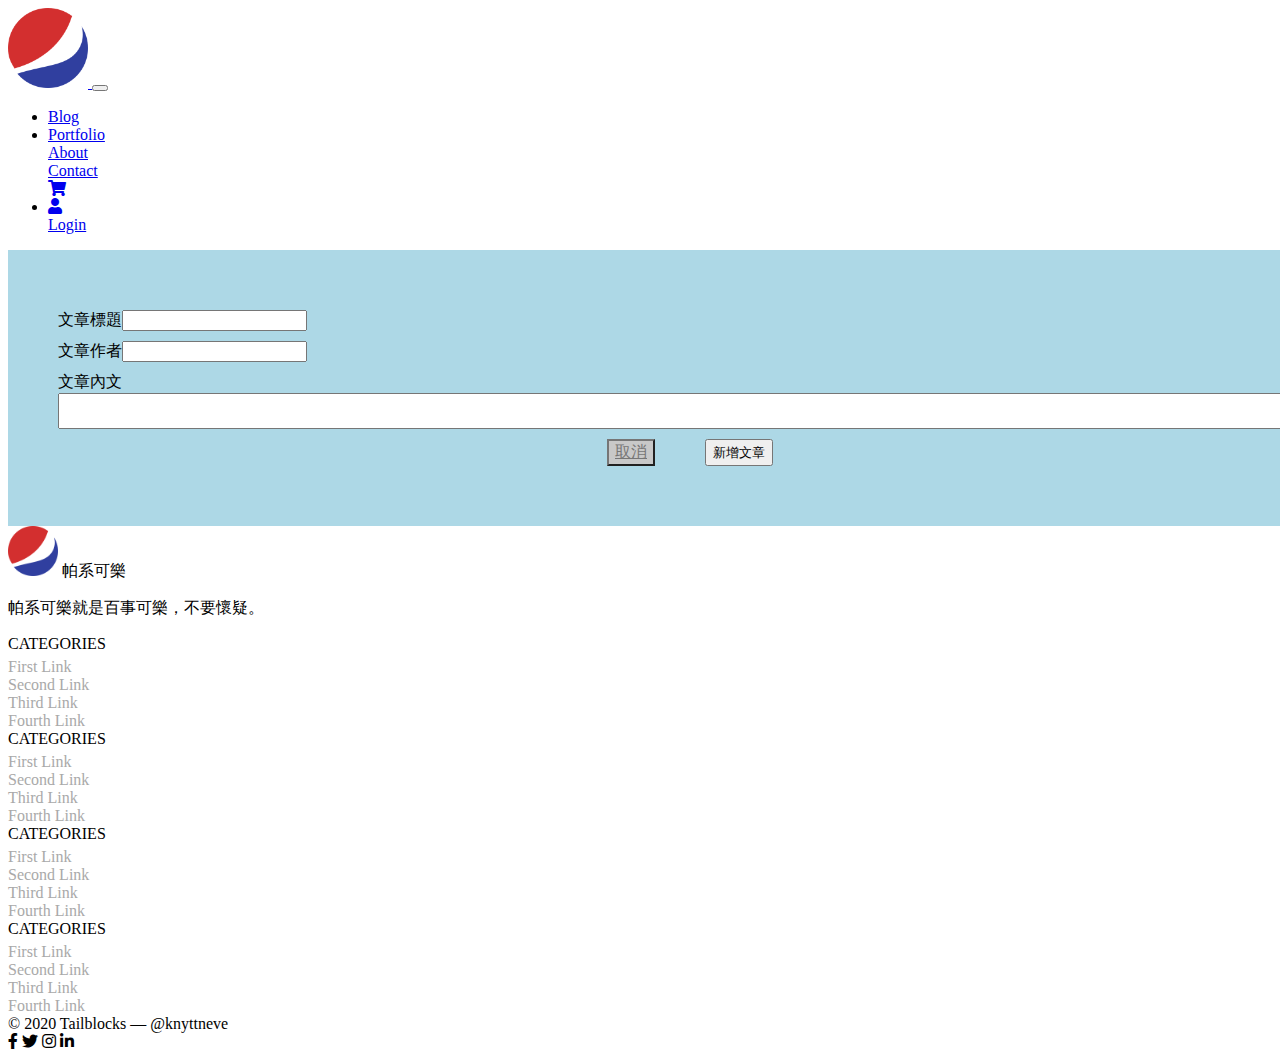
<file: blog create.html>
<!DOCTYPE html>
<html lang="en">

<head>
	<meta charset="UTF-8">
	<meta http-equiv="X-UA-Compatible" content="IE=edge">
	<meta name="viewport" content="width=device-width, initial-scale=1.0">
	<title>Document</title>
	<!-- bootstrap Core CSS CDN -->
	<link rel="stylesheet" href="https://cdn.jsdelivr.net/npm/bootstrap@4.6.1/dist/css/bootstrap.min.css"
		integrity="sha384-zCbKRCUGaJDkqS1kPbPd7TveP5iyJE0EjAuZQTgFLD2ylzuqKfdKlfG/eSrtxUkn" crossorigin="anonymous">
	<!-- fontawesome Core CSS CDN -->
	<link rel="stylesheet" href="https://cdnjs.cloudflare.com/ajax/libs/font-awesome/5.15.4/css/all.min.css"
		integrity="sha512-1ycn6IcaQQ40/MKBW2W4Rhis/DbILU74C1vSrLJxCq57o941Ym01SwNsOMqvEBFlcgUa6xLiPY/NS5R+E6ztJQ=="
		crossorigin="anonymous" referrerpolicy="no-referrer" />

	<!-- 自己寫的css記得放在引入的CDN下面，layout要有獨立的css-->
	<link rel="stylesheet" href="./css/layout.css">
	<link rel="stylesheet" href="./css/blog-create.css">
</head>

<body>
	<nav class="navbar navbar-expand-lg navbar-light bg-light">
		<div class="container">
			<a class="navbar-brand" href="./index.html">
				<img src="./img/pepsi.png" width="80" height="80"
					alt="">
			</a>
			<button class="navbar-toggler" type="button" data-toggle="collapse" data-target="#navbarSupportedContent"
				aria-controls="navbarSupportedContent" aria-expanded="false" aria-label="Toggle navigation">
				<span class="navbar-toggler-icon"></span>
			</button>

			<div class="collapse navbar-collapse" id="navbarSupportedContent">
				<ul class="navbar-nav ml-auto">
					<li class="nav-item">
						<a class="nav-link" href="#">Blog</a>
					</li>
					<li class="nav-item">
						<a class="nav-link" href="#">Portfolio</a>
					</li>
					<div class="nav-item">
						<a class="nav-link" href="#">About</a>
					</div>
					<div class="nav-item">
						<a class="nav-link" href="#">Contact</a>
					</div>
					<div class="nav-item">
						<a class="nav-link" href="./checkout01.html">
                            <!-- FontAwesome放在a中 -->
							<i class="fas fa-shopping-cart"></i>
						</a>
					</div>
					<li class="nav-item dropdown">
						<a class="nav-link dropdown-toggle" href="#" id="navbarDropdown" role="button"
							data-toggle="dropdown" aria-expanded="false">
                            <!-- FontAwesome放在a中 -->
							<i class="fas fa-user"></i>
						</a>
						<div class="dropdown-menu" aria-labelledby="navbarDropdown">
							<a class="dropdown-item" href="./login.html">Login</a>
						</div>
					</li>
				</ul>
			</div>
		</div>
	</nav>

    <main>
		<div class="container"></div>
		<form action="">
			<div class="row">
				<label for="title">文章標題</label>
				<input type="text" id="title" name="title">
			</div>
			<div class="row">
				<label for="author">文章作者</label>
				<input type="text" id="author" name="author">
			</div>
			<div class="row custom">
				<label for="content">文章內文</label>
				<textarea name="content" id="content"></textarea>
			</div>
			<div class="row btn">
				<a href="./blog.html">取消</a>
				<button type="submit">新增文章</button>
			</div>

		</form>
    </main>

    <footer>
        <div class="py-5">
            <div class="container">
                <div class="row">
                    <!-- 如果欄位不是網格系統中的類型，直接使用col即可，在這個案例中，用5個col -->
                    <div class="col-12 col-lg-4">
						<div class="footer-brand mb-2">
							<img class="mr-2" src="./img/pepsi.png" width="50px" alt="">
							<span class="brand-name h4 mt-4">帕系可樂</span>
						</div>
						<p class="footer-intro ml-1">帕系可樂就是百事可樂，不要懷疑。</p>
                    </div>
                    <div class="col-6 col-lg">
                        <ul class="foot-menu text-center">
                            <li class="foot-menu-item">CATEGORIES</li>
                            <li class="foot-menu-item">First Link</li>
                            <li class="foot-menu-item">Second Link</li>
                            <li class="foot-menu-item">Third Link</li>
                            <li class="foot-menu-item">Fourth Link</li>
                        </ul>
                    </div>
                    <div class="col-6 col-lg">
                        <ul class="foot-menu text-center">
                            <li class="foot-menu-item">CATEGORIES</li>
                            <li class="foot-menu-item">First Link</li>
                            <li class="foot-menu-item">Second Link</li>
                            <li class="foot-menu-item">Third Link</li>
                            <li class="foot-menu-item">Fourth Link</li>
                        </ul>
                    </div>
                    <div class="col-6 col-lg">
                        <ul class="foot-menu text-center">
                            <li class="foot-menu-item">CATEGORIES</li>
                            <li class="foot-menu-item">First Link</li>
                            <li class="foot-menu-item">Second Link</li>
                            <li class="foot-menu-item">Third Link</li>
                            <li class="foot-menu-item">Fourth Link</li>
                        </ul>
                    </div>
                    <div class="col-6 col-lg">
                        <ul class="foot-menu text-center">
                            <li class="foot-menu-item">CATEGORIES</li>
                            <li class="foot-menu-item">First Link</li>
                            <li class="foot-menu-item">Second Link</li>
                            <li class="foot-menu-item">Third Link</li>
                            <li class="foot-menu-item">Fourth Link</li>
                        </ul>
                    </div>
                </div>
            </div>
        </div>
        <div class="bg-light py-1 pt-3 pb-3">
            <div class="container  d-flex justify-content-between">
                <div class="copyright">
                    © 2020 Tailblocks — @knyttneve
                </div>
                <div class="community">
                    <i class="fab fa-facebook-f"></i>
					<i class="fab fa-twitter"></i>
					<i class="fab fa-instagram"></i>
					<i class="fab fa-linkedin-in"></i>
                </div>
            </div>
        </div>
    </footer>

	<!-- jquery Core JS CDN -->
	<script src="https://cdn.jsdelivr.net/npm/jquery@3.5.1/dist/jquery.slim.min.js"
		integrity="sha384-DfXdz2htPH0lsSSs5nCTpuj/zy4C+OGpamoFVy38MVBnE+IbbVYUew+OrCXaRkfj"
		crossorigin="anonymous"></script>
	<!-- popper Core JS CDN -->
	<script src="https://cdn.jsdelivr.net/npm/popper.js@1.16.1/dist/umd/popper.min.js"
		integrity="sha384-9/reFTGAW83EW2RDu2S0VKaIzap3H66lZH81PoYlFhbGU+6BZp6G7niu735Sk7lN"
		crossorigin="anonymous"></script>
	<!-- bootstrap Core JS CDN -->
	<script src="https://cdn.jsdelivr.net/npm/bootstrap@4.6.1/dist/js/bootstrap.min.js"
		integrity="sha384-VHvPCCyXqtD5DqJeNxl2dtTyhF78xXNXdkwX1CZeRusQfRKp+tA7hAShOK/B/fQ2"
		crossorigin="anonymous"></script>
</body>

</html>
</file>
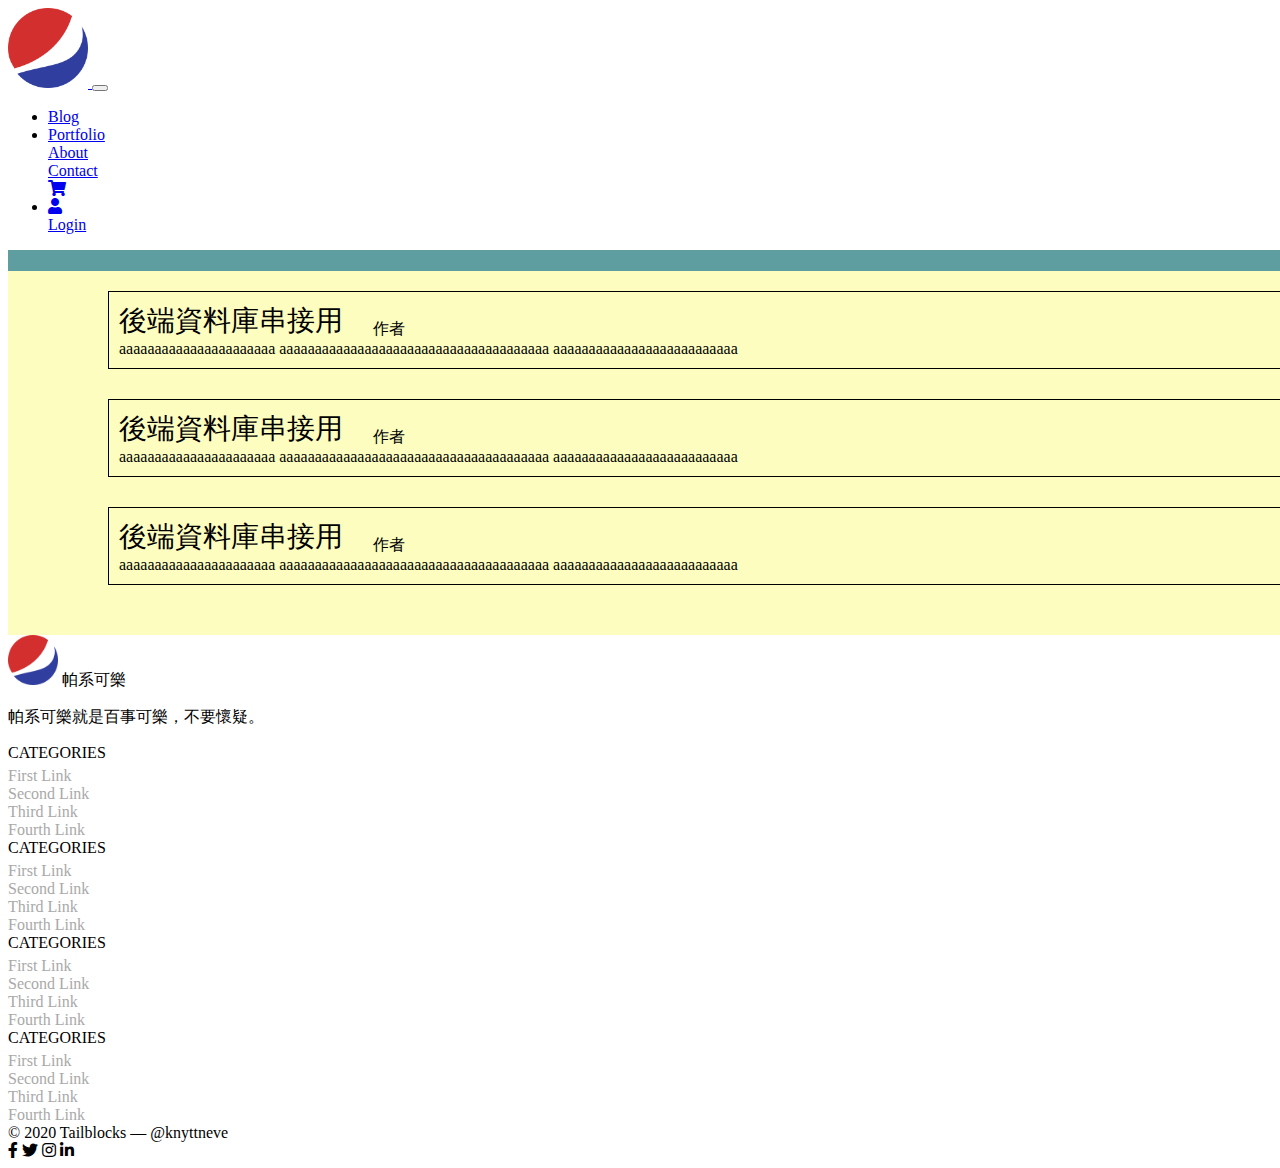
<file: blog.html>
<!DOCTYPE html>
<html lang="en">

<head>
	<meta charset="UTF-8">
	<meta http-equiv="X-UA-Compatible" content="IE=edge">
	<meta name="viewport" content="width=device-width, initial-scale=1.0">
	<title>Document</title>
	<!-- bootstrap Core CSS CDN -->
	<link rel="stylesheet" href="https://cdn.jsdelivr.net/npm/bootstrap@4.6.1/dist/css/bootstrap.min.css"
		integrity="sha384-zCbKRCUGaJDkqS1kPbPd7TveP5iyJE0EjAuZQTgFLD2ylzuqKfdKlfG/eSrtxUkn" crossorigin="anonymous">
	<!-- fontawesome Core CSS CDN -->
	<link rel="stylesheet" href="https://cdnjs.cloudflare.com/ajax/libs/font-awesome/5.15.4/css/all.min.css"
		integrity="sha512-1ycn6IcaQQ40/MKBW2W4Rhis/DbILU74C1vSrLJxCq57o941Ym01SwNsOMqvEBFlcgUa6xLiPY/NS5R+E6ztJQ=="
		crossorigin="anonymous" referrerpolicy="no-referrer" />

	<!-- 自己寫的css記得放在引入的CDN下面，layout要有獨立的css-->
	<link rel="stylesheet" href="./css/layout.css">
	<link rel="stylesheet" href="./css/blog.css">
</head>

<body>
	<nav class="navbar navbar-expand-lg navbar-light bg-light">
		<div class="container">
			<a class="navbar-brand" href="./index.html">
				<img src="./img/pepsi.png" width="80" height="80"
					alt="">
			</a>
			<button class="navbar-toggler" type="button" data-toggle="collapse" data-target="#navbarSupportedContent"
				aria-controls="navbarSupportedContent" aria-expanded="false" aria-label="Toggle navigation">
				<span class="navbar-toggler-icon"></span>
			</button>

			<div class="collapse navbar-collapse" id="navbarSupportedContent">
				<ul class="navbar-nav ml-auto">
					<li class="nav-item">
						<a class="nav-link" href="#">Blog</a>
					</li>
					<li class="nav-item">
						<a class="nav-link" href="#">Portfolio</a>
					</li>
					<div class="nav-item">
						<a class="nav-link" href="#">About</a>
					</div>
					<div class="nav-item">
						<a class="nav-link" href="#">Contact</a>
					</div>
					<div class="nav-item">
						<a class="nav-link" href="./checkout01.html">
                            <!-- FontAwesome放在a中 -->
							<i class="fas fa-shopping-cart"></i>
						</a>
					</div>
					<li class="nav-item dropdown">
						<a class="nav-link dropdown-toggle" href="#" id="navbarDropdown" role="button"
							data-toggle="dropdown" aria-expanded="false">
                            <!-- FontAwesome放在a中 -->
							<i class="fas fa-user"></i>
						</a>
						<div class="dropdown-menu" aria-labelledby="navbarDropdown">
							<a class="dropdown-item" href="./login.html">Login</a>
						</div>
					</li>
				</ul>
			</div>
		</div>
	</nav>

    <main>
        <div class="function-area">
            <a class="create-msg" href="./blog-create.html">新增貼文</a>
        </div>
		<div id="message">
			<div class="message-card">
				<div class="msg-info">
					<div class="title">後端資料庫串接用</div>
					<div class="author">作者</div>
					<div class="post-time">發布時間</div>
				</div>
				<div class="msg-content">aaaaaaaaaaaaaaaaaaaaaa
					aaaaaaaaaaaaaaaaaaaaaaaaaaaaaaaaaaaaaa
					aaaaaaaaaaaaaaaaaaaaaaaaaa
				</div>
			</div>
			<div class="message-card">
				<div class="msg-info">
					<div class="title">後端資料庫串接用</div>
					<div class="author">作者</div>
					<div class="post-time">發布時間</div>
				</div>
				<div class="msg-content">aaaaaaaaaaaaaaaaaaaaaa
					aaaaaaaaaaaaaaaaaaaaaaaaaaaaaaaaaaaaaa
					aaaaaaaaaaaaaaaaaaaaaaaaaa
				</div>
			</div>
			<div class="message-card">
				<div class="msg-info">
					<div class="title">後端資料庫串接用</div>
					<div class="author">作者</div>
					<div class="post-time">發布時間</div>
				</div>
				<div class="msg-content">aaaaaaaaaaaaaaaaaaaaaa
					aaaaaaaaaaaaaaaaaaaaaaaaaaaaaaaaaaaaaa
					aaaaaaaaaaaaaaaaaaaaaaaaaa
				</div>
			</div>
		</div>
    </main>

    <footer>
        <div class="py-5">
            <div class="container">
                <div class="row">
                    <!-- 如果欄位不是網格系統中的類型，直接使用col即可，在這個案例中，用5個col -->
                    <div class="col-12 col-lg-4">
						<div class="footer-brand mb-2">
							<img class="mr-2" src="./img/pepsi.png" width="50px" alt="">
							<span class="brand-name h4 mt-4">帕系可樂</span>
						</div>
						<p class="footer-intro ml-1">帕系可樂就是百事可樂，不要懷疑。</p>
                    </div>
                    <div class="col-6 col-lg">
                        <ul class="foot-menu text-center">
                            <li class="foot-menu-item">CATEGORIES</li>
                            <li class="foot-menu-item">First Link</li>
                            <li class="foot-menu-item">Second Link</li>
                            <li class="foot-menu-item">Third Link</li>
                            <li class="foot-menu-item">Fourth Link</li>
                        </ul>
                    </div>
                    <div class="col-6 col-lg">
                        <ul class="foot-menu text-center">
                            <li class="foot-menu-item">CATEGORIES</li>
                            <li class="foot-menu-item">First Link</li>
                            <li class="foot-menu-item">Second Link</li>
                            <li class="foot-menu-item">Third Link</li>
                            <li class="foot-menu-item">Fourth Link</li>
                        </ul>
                    </div>
                    <div class="col-6 col-lg">
                        <ul class="foot-menu text-center">
                            <li class="foot-menu-item">CATEGORIES</li>
                            <li class="foot-menu-item">First Link</li>
                            <li class="foot-menu-item">Second Link</li>
                            <li class="foot-menu-item">Third Link</li>
                            <li class="foot-menu-item">Fourth Link</li>
                        </ul>
                    </div>
                    <div class="col-6 col-lg">
                        <ul class="foot-menu text-center">
                            <li class="foot-menu-item">CATEGORIES</li>
                            <li class="foot-menu-item">First Link</li>
                            <li class="foot-menu-item">Second Link</li>
                            <li class="foot-menu-item">Third Link</li>
                            <li class="foot-menu-item">Fourth Link</li>
                        </ul>
                    </div>
                </div>
            </div>
        </div>
        <div class="bg-light py-1 pt-3 pb-3">
            <div class="container  d-flex justify-content-between">
                <div class="copyright">
                    © 2020 Tailblocks — @knyttneve
                </div>
                <div class="community">
                    <i class="fab fa-facebook-f"></i>
					<i class="fab fa-twitter"></i>
					<i class="fab fa-instagram"></i>
					<i class="fab fa-linkedin-in"></i>
                </div>
            </div>
        </div>
    </footer>

	<!-- jquery Core JS CDN -->
	<script src="https://cdn.jsdelivr.net/npm/jquery@3.5.1/dist/jquery.slim.min.js"
		integrity="sha384-DfXdz2htPH0lsSSs5nCTpuj/zy4C+OGpamoFVy38MVBnE+IbbVYUew+OrCXaRkfj"
		crossorigin="anonymous"></script>
	<!-- popper Core JS CDN -->
	<script src="https://cdn.jsdelivr.net/npm/popper.js@1.16.1/dist/umd/popper.min.js"
		integrity="sha384-9/reFTGAW83EW2RDu2S0VKaIzap3H66lZH81PoYlFhbGU+6BZp6G7niu735Sk7lN"
		crossorigin="anonymous"></script>
	<!-- bootstrap Core JS CDN -->
	<script src="https://cdn.jsdelivr.net/npm/bootstrap@4.6.1/dist/js/bootstrap.min.js"
		integrity="sha384-VHvPCCyXqtD5DqJeNxl2dtTyhF78xXNXdkwX1CZeRusQfRKp+tA7hAShOK/B/fQ2"
		crossorigin="anonymous"></script>
</body>

</html>
</file>
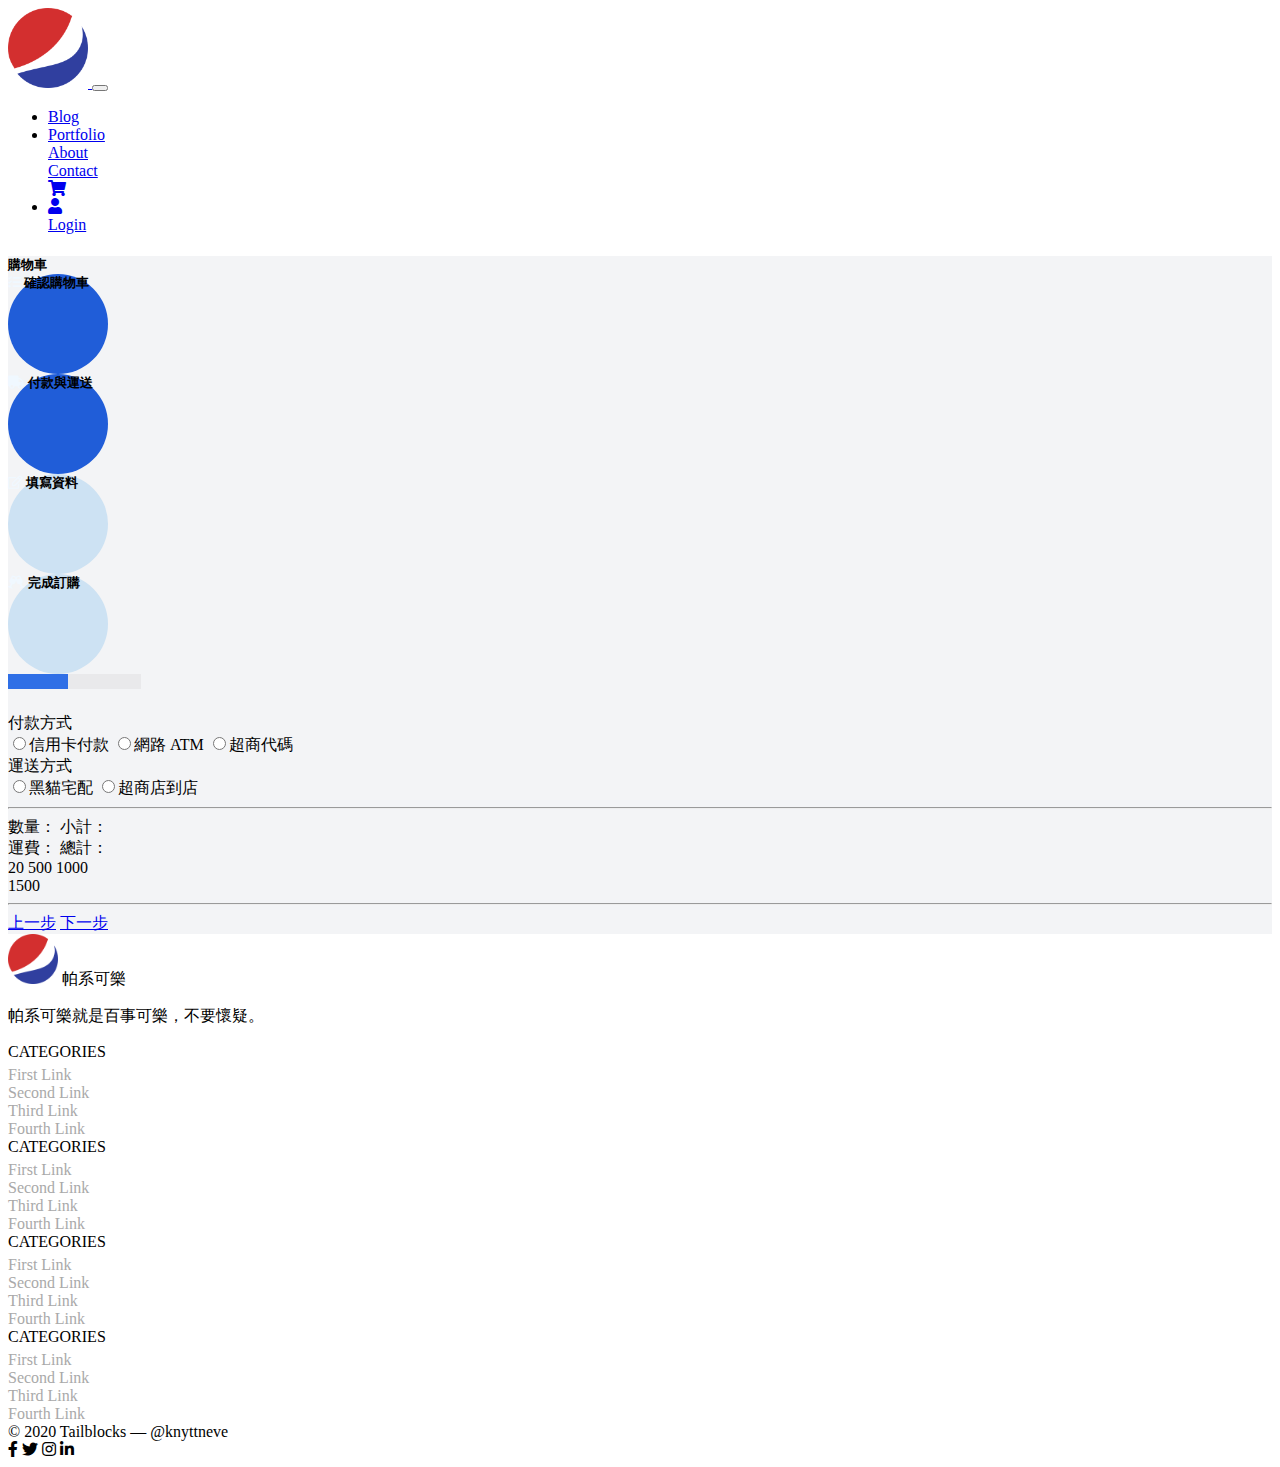
<file: checkout02.html>
<!DOCTYPE html>
<html lang="en">

<head>
    <meta charset="UTF-8">
    <meta http-equiv="X-UA-Compatible" content="IE=edge">
    <meta name="viewport" content="width=device-width, initial-scale=1.0">
    <title>Document</title>
    <!-- bootstrap Core CSS CDN -->
    <link rel="stylesheet" href="https://cdn.jsdelivr.net/npm/bootstrap@4.6.1/dist/css/bootstrap.min.css"
        integrity="sha384-zCbKRCUGaJDkqS1kPbPd7TveP5iyJE0EjAuZQTgFLD2ylzuqKfdKlfG/eSrtxUkn" crossorigin="anonymous">

    <!-- fontawesome Core CSS CDN -->
    <link rel="stylesheet" href="https://cdnjs.cloudflare.com/ajax/libs/font-awesome/5.15.4/css/all.min.css"
        integrity="sha512-1ycn6IcaQQ40/MKBW2W4Rhis/DbILU74C1vSrLJxCq57o941Ym01SwNsOMqvEBFlcgUa6xLiPY/NS5R+E6ztJQ=="
        crossorigin="anonymous" referrerpolicy="no-referrer" />

    <!-- 自己寫的css記得放在引入的CDN下面，layout要有獨立的css-->
    <link rel="stylesheet" href="./css/layout.css">
    <link rel="stylesheet" href="./css/checkout02.css">
</head>

<body>
    <nav class="navbar navbar-expand-lg navbar-light bg-light">
        <div class="container">
            <a class="navbar-brand" href="./index.html">
                <img src="./img/pepsi.png" width="80" height="80" alt="">
            </a>
            <button class="navbar-toggler" type="button" data-toggle="collapse" data-target="#navbarSupportedContent"
                aria-controls="navbarSupportedContent" aria-expanded="false" aria-label="Toggle navigation">
                <span class="navbar-toggler-icon"></span>
            </button>

            <div class="collapse navbar-collapse" id="navbarSupportedContent">
                <ul class="navbar-nav ml-auto">
                    <li class="nav-item">
                        <a class="nav-link" href="#">Blog</a>
                    </li>
                    <li class="nav-item">
                        <a class="nav-link" href="#">Portfolio</a>
                    </li>
                    <div class="nav-item">
                        <a class="nav-link" href="#">About</a>
                    </div>
                    <div class="nav-item">
                        <a class="nav-link" href="#">Contact</a>
                    </div>
                    <div class="nav-item">
                        <a class="nav-link" href="./checkout01.html">
                            <!-- FontAwesome放在a中 -->
                            <i class="fas fa-shopping-cart"></i>
                        </a>
                    </div>
                    <li class="nav-item dropdown">
                        <a class="nav-link dropdown-toggle" href="#" id="navbarDropdown" role="button"
                            data-toggle="dropdown" aria-expanded="false">
                            <!-- FontAwesome放在a中 -->
                            <i class="fas fa-user"></i>
                        </a>
                        <div class="dropdown-menu" aria-labelledby="navbarDropdown">
                            <a class="dropdown-item" href="./login.html">Login</a>
                        </div>
                    </li>
                </ul>
            </div>
        </div>
    </nav>

    <main class="py-5 cart-main">
        <div class="container">
            <div class="card d-flex product-bgc">
                <!-- 步驟進度區 -->
                <h5 class="card-header product-bgc">
                    <span class="h2">購物車</span>
                    <div class="steps d-flex justify-content-around mb-3 mt-3 position-relative">
                        <div class="step d-flex flex-column align-items-center justify-content-center">
                            <i class="fas fa-tasks" style="color: aliceblue;"></i>
                            <span class="text-white h6 pt-1">確認購物車</span>
                        </div>
                        <div class="step d-flex flex-column align-items-center justify-content-center">
                            <i class="fas fa-truck" style="color: aliceblue;"></i>
                            <span class="text-white h6 pt-1">付款與運送</span>
                        </div>
                        <div class="step d-flex flex-column align-items-center justify-content-center">
                            <i class="far fa-edit" style="color: aliceblue;"></i>
                            <span class="text-white h6 pt-1">填寫資料</span>
                        </div>
                        <div class="step d-flex flex-column align-items-center justify-content-center">
                            <i class="fas fa-glass-cheers" style="color: aliceblue;"></i>
                            <span class="text-white h6 pt-1">完成訂購</span>
                        </div>
                        <!-- 進度條 -->
                        <progress class="progressline position-absolute w-75" value="45" max="100"></progress>
                    </div>
                </h5>
                <!-- 整體訂單區 -->
                <div class="card-body">
                    <!-- 付款方式 -->
                    <div class="h4 ml-1 mb-4">付款方式</div>
                    <div class="h5 ml-5 width100p">
                        <label for="credit-card" class="width100p py-4 border-bottom">
                            <input id="credit-card" type="radio" name="pay-method">信用卡付款
                        </label>

                        <label for="web-atm" class="width100p py-4 border-bottom">
                            <input id="web-atm" type="radio" name="pay-method">網路 ATM
                        </label>

                        <label for="convenient-store" class="width100p py-4">
                            <input id="convenient-store" type="radio" name="pay-method">超商代碼
                        </label>
                    </div>
                    <!-- 運送方式 -->
                    <div class="h4 ml-1 mb-4">運送方式</div>
                    <div class="h5 ml-5 pay-method">
                        <label for="bcat-delivery" class="width100p py-4 border-bottom">
                            <input id="bcat-delivery" type="radio" name="delivery-method">黑貓宅配
                        </label>

                        <label for="store2store" class="width100p py-4">
                            <input id="store2store" type="radio" name="delivery-method">超商店到店
                        </label>
                    </div>


                    <hr>
                    <!-- 商品總計區 -->
                    <div class="payment-info d-flex justify-content-end">
                        <div class="payment-title d-flex flex-column font-weight-light">
                            <span class="commodity-num-text">數量：</span>
                            <span class="commodity-cost-text">小計：</span>
                            <span class="freight-cost-text">運費：</span>
                            <span class="total-cost-text">總計：</span>
                        </div>
                        <div class="payment-data d-flex flex-column text-right font-weight-bolder">
                            <span class="commodity-num">20</span>
                            <span class="commodity-cost text-right ">500</span>
                            <span class="freight-cost text-right ">1000</span>
                            <span class="total-cost text-right ">1500</span>
                        </div>

                    </div>
                    <hr>
                    <!-- 下一步及返回按鈕區 -->
                    <div class="btn-back-front d-flex justify-content-between">
                        <a href="checkout01.html" class="btn-lg btn-secondary">上一步</a>
                        <a href="checkout03.html" class="btn-lg btn-primary">下一步</a>
                    </div>

                </div>
            </div>
        </div>
    </main>

    <footer>
        <div class="py-5">
            <div class="container">
                <div class="row">
                    <!-- 如果欄位不是網格系統中的類型，直接使用col即可，在這個案例中，用5個col -->
                    <div class="col-12 col-lg-4">
                        <div class="footer-brand mb-2">
                            <img class="mr-2" src="./img/pepsi.png" width="50px" alt="">
                            <span class="brand-name h4 mt-4">帕系可樂</span>
                        </div>
                        <p class="footer-intro ml-1">帕系可樂就是百事可樂，不要懷疑。</p>
                    </div>
                    <div class="col-6 col-lg">
                        <ul class="foot-menu text-center">
                            <li class="foot-menu-item">CATEGORIES</li>
                            <li class="foot-menu-item">First Link</li>
                            <li class="foot-menu-item">Second Link</li>
                            <li class="foot-menu-item">Third Link</li>
                            <li class="foot-menu-item">Fourth Link</li>
                        </ul>
                    </div>
                    <div class="col-6 col-lg">
                        <ul class="foot-menu text-center">
                            <li class="foot-menu-item">CATEGORIES</li>
                            <li class="foot-menu-item">First Link</li>
                            <li class="foot-menu-item">Second Link</li>
                            <li class="foot-menu-item">Third Link</li>
                            <li class="foot-menu-item">Fourth Link</li>
                        </ul>
                    </div>
                    <div class="col-6 col-lg">
                        <ul class="foot-menu text-center">
                            <li class="foot-menu-item">CATEGORIES</li>
                            <li class="foot-menu-item">First Link</li>
                            <li class="foot-menu-item">Second Link</li>
                            <li class="foot-menu-item">Third Link</li>
                            <li class="foot-menu-item">Fourth Link</li>
                        </ul>
                    </div>
                    <div class="col-6 col-lg">
                        <ul class="foot-menu text-center">
                            <li class="foot-menu-item">CATEGORIES</li>
                            <li class="foot-menu-item">First Link</li>
                            <li class="foot-menu-item">Second Link</li>
                            <li class="foot-menu-item">Third Link</li>
                            <li class="foot-menu-item">Fourth Link</li>
                        </ul>
                    </div>
                </div>
            </div>
        </div>
        <div class="bg-light py-1 pt-3 pb-3">
            <div class="container  d-flex justify-content-between">
                <div class="copyright">
                    © 2020 Tailblocks — @knyttneve
                </div>
                <div class="community">
                    <i class="fab fa-facebook-f"></i>
                    <i class="fab fa-twitter"></i>
                    <i class="fab fa-instagram"></i>
                    <i class="fab fa-linkedin-in"></i>
                </div>
            </div>
        </div>
    </footer>

    <!-- jquery Core JS CDN -->
    <script src="https://cdn.jsdelivr.net/npm/jquery@3.5.1/dist/jquery.slim.min.js"
        integrity="sha384-DfXdz2htPH0lsSSs5nCTpuj/zy4C+OGpamoFVy38MVBnE+IbbVYUew+OrCXaRkfj"
        crossorigin="anonymous"></script>
    <!-- popper Core JS CDN -->
    <script src="https://cdn.jsdelivr.net/npm/popper.js@1.16.1/dist/umd/popper.min.js"
        integrity="sha384-9/reFTGAW83EW2RDu2S0VKaIzap3H66lZH81PoYlFhbGU+6BZp6G7niu735Sk7lN"
        crossorigin="anonymous"></script>
    <!-- bootstrap Core JS CDN -->
    <script src="https://cdn.jsdelivr.net/npm/bootstrap@4.6.1/dist/js/bootstrap.min.js"
        integrity="sha384-VHvPCCyXqtD5DqJeNxl2dtTyhF78xXNXdkwX1CZeRusQfRKp+tA7hAShOK/B/fQ2"
        crossorigin="anonymous"></script>
    <!-- my js -->
    <script src="./js/checkout.js"></script>
</body>

</html>
</file>
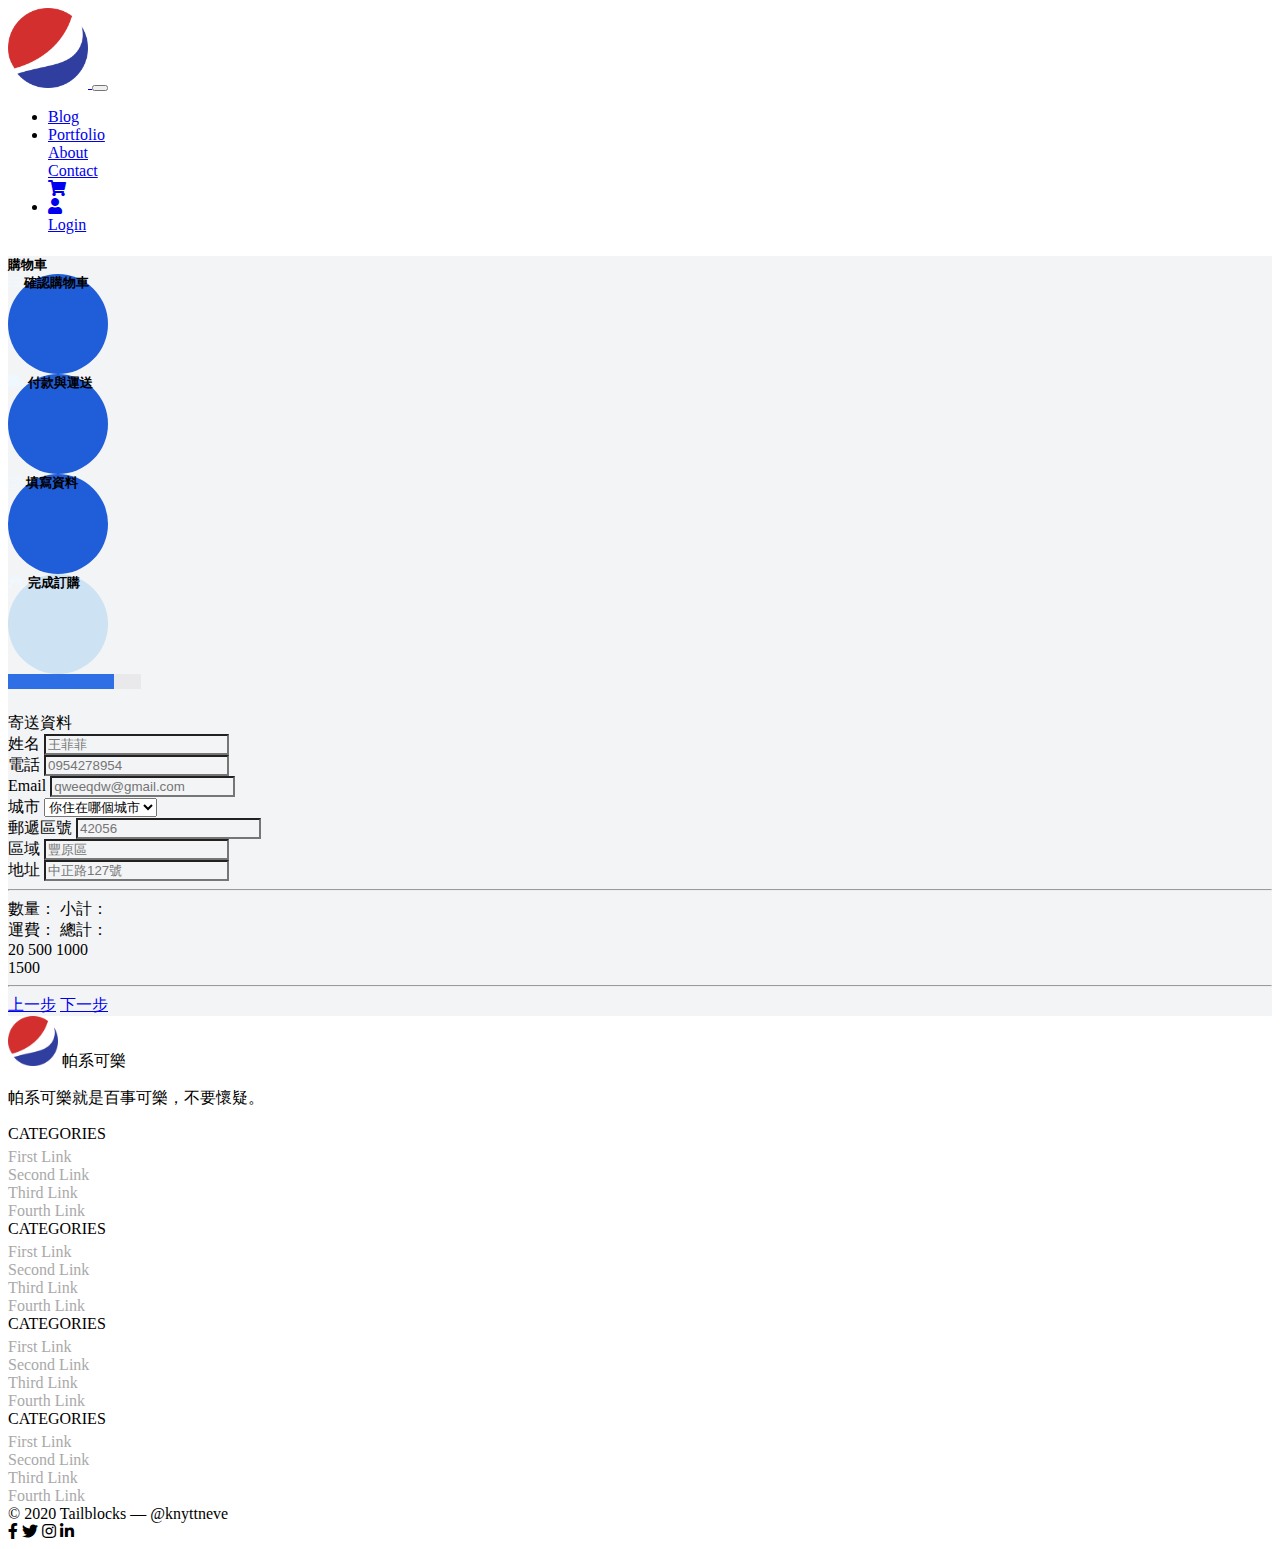
<file: checkout03.html>
<!DOCTYPE html>
<html lang="en">

<head>
    <meta charset="UTF-8">
    <meta http-equiv="X-UA-Compatible" content="IE=edge">
    <meta name="viewport" content="width=device-width, initial-scale=1.0">
    <title>Document</title>
    <!-- bootstrap Core CSS CDN -->
    <link rel="stylesheet" href="https://cdn.jsdelivr.net/npm/bootstrap@4.6.1/dist/css/bootstrap.min.css"
        integrity="sha384-zCbKRCUGaJDkqS1kPbPd7TveP5iyJE0EjAuZQTgFLD2ylzuqKfdKlfG/eSrtxUkn" crossorigin="anonymous">

    <!-- fontawesome Core CSS CDN -->
    <link rel="stylesheet" href="https://cdnjs.cloudflare.com/ajax/libs/font-awesome/5.15.4/css/all.min.css"
        integrity="sha512-1ycn6IcaQQ40/MKBW2W4Rhis/DbILU74C1vSrLJxCq57o941Ym01SwNsOMqvEBFlcgUa6xLiPY/NS5R+E6ztJQ=="
        crossorigin="anonymous" referrerpolicy="no-referrer" />

    <!-- 自己寫的css記得放在引入的CDN下面，layout要有獨立的css-->
    <link rel="stylesheet" href="./css/layout.css">
    <link rel="stylesheet" href="./css/checkout03.css">
</head>

<body>
    <nav class="navbar navbar-expand-lg navbar-light bg-light">
        <div class="container">
            <a class="navbar-brand" href="./index.html">
                <img src="./img/pepsi.png" width="80" height="80" alt="">
            </a>
            <button class="navbar-toggler" type="button" data-toggle="collapse" data-target="#navbarSupportedContent"
                aria-controls="navbarSupportedContent" aria-expanded="false" aria-label="Toggle navigation">
                <span class="navbar-toggler-icon"></span>
            </button>

            <div class="collapse navbar-collapse" id="navbarSupportedContent">
                <ul class="navbar-nav ml-auto">
                    <li class="nav-item">
                        <a class="nav-link" href="#">Blog</a>
                    </li>
                    <li class="nav-item">
                        <a class="nav-link" href="#">Portfolio</a>
                    </li>
                    <div class="nav-item">
                        <a class="nav-link" href="#">About</a>
                    </div>
                    <div class="nav-item">
                        <a class="nav-link" href="#">Contact</a>
                    </div>
                    <div class="nav-item">
                        <a class="nav-link" href="./checkout01.html">
                            <!-- FontAwesome放在a中 -->
                            <i class="fas fa-shopping-cart"></i>
                        </a>
                    </div>
                    <li class="nav-item dropdown">
                        <a class="nav-link dropdown-toggle" href="#" id="navbarDropdown" role="button"
                            data-toggle="dropdown" aria-expanded="false">
                            <!-- FontAwesome放在a中 -->
                            <i class="fas fa-user"></i>
                        </a>
                        <div class="dropdown-menu" aria-labelledby="navbarDropdown">
                            <a class="dropdown-item" href="./login.html">Login</a>
                        </div>
                    </li>
                </ul>
            </div>
        </div>
    </nav>

    <main class="py-5 cart-main">
        <div class="container">
            <div class="card d-flex product-bgc">
                <!-- 步驟進度區 -->
                <h5 class="card-header product-bgc">
                    <span class="h2">購物車</span>
                    <div class="steps d-flex justify-content-around mb-3 mt-3 position-relative">
                        <div class="step d-flex flex-column align-items-center justify-content-center">
                            <i class="fas fa-tasks" style="color: aliceblue;"></i>
                            <span class="text-white h6 pt-1">確認購物車</span>
                        </div>
                        <div class="step d-flex flex-column align-items-center justify-content-center">
                            <i class="fas fa-truck" style="color: aliceblue;"></i>
                            <span class="text-white h6 pt-1">付款與運送</span>
                        </div>
                        <div class="step d-flex flex-column align-items-center justify-content-center">
                            <i class="far fa-edit" style="color: aliceblue;"></i>
                            <span class="text-white h6 pt-1">填寫資料</span>
                        </div>
                        <div class="step d-flex flex-column align-items-center justify-content-center">
                            <i class="fas fa-glass-cheers" style="color: aliceblue;"></i>
                            <span class="text-white h6 pt-1">完成訂購</span>
                        </div>
                        <!-- 進度條 -->
                        <progress class="progressline position-absolute w-75" value="80" max="100"></progress>
                    </div>
                </h5>
                <!-- 整體訂單區 -->
                <div class="card-body">
                    <!-- 寄送資料 -->
                    <div class="h4 ml-1 mb-4">寄送資料</div>

                    <form>
                        <div class="form-row">
                            <!-- 姓名 -->
                            <div class="form-group col-md-12">
                                <label for="inputname">姓名</label>
                                <input type="text" class="form-control" id="inputname" placeholder="王菲菲">
                            </div>
                            <!-- 電話 -->
                            <div class="form-group col-md-12">
                                <label for="inputphone">電話</label>
                                <input type="tel" class="form-control" id="inputphone" placeholder="0954278954">
                            </div>
                            <!-- Email -->
                            <div class="form-group col-md-12">
                                <label for="inputEmail4">Email</label>
                                <input type="email" class="form-control" id="inputEmail4" placeholder="qweeqdw@gmail.com">
                            </div>
                            <!-- 城市 -->
                            <div class="form-group col-md-4">
                                <label for="inputcity">城市</label>
                                <select id="inputcity" class="form-control">
                                    <option selected>你住在哪個城市</option>
                                    <option>臺北市</option>
                                    <option>新北市</option>
                                    <option>桃園市</option>
                                    <option>臺中市</option>
                                    <option>臺南市</option>
                                    <option>高雄市</option>
                                    <option>新竹縣</option>
                                    <option>苗栗縣</option>
                                    <option>彰化縣</option>
                                    <option>南投縣</option>
                                    <option>雲林縣</option>
                                    <option>嘉義縣</option>
                                    <option>屏東縣</option>
                                    <option>宜蘭縣</option>
                                    <option>花蓮縣</option>
                                    <option>臺東縣</option>
                                    <option>澎湖縣</option>
                                    <option>金門縣</option>
                                    <option>連江縣</option>
                                    <option>基隆市</option>
                                    <option>新竹市</option>
                                    <option>嘉義市</option>
                                </select>
                            </div>
                            <!-- 郵遞區號 -->
                            <div class="form-group col-md-4">
                                <label for="inputZip">郵遞區號</label>
                                <input type="text" class="form-control" id="inputZip" placeholder="42056">
                            </div>
                            <!-- 郵遞區號 -->
                            <div class="form-group col-md-4">
                                <label for="inputDistrict">區域</label>
                                <input type="text" class="form-control" id="inputDistrict" placeholder="豐原區">
                            </div>
                            <!-- 地址 -->
                            <div class="form-group col-md-12">
                                <label for="inputaddress">地址</label>
                                <input type="text" class="form-control" id="inputaddress" placeholder="中正路127號">
                            </div>
                        </div>
                    </form>
                    <hr>
                    <!-- 商品總計區 -->
                    <div class="payment-info d-flex justify-content-end">
                        <div class="payment-title d-flex flex-column font-weight-light">
                            <span class="commodity-num-text">數量：</span>
                            <span class="commodity-cost-text">小計：</span>
                            <span class="freight-cost-text">運費：</span>
                            <span class="total-cost-text">總計：</span>
                        </div>
                        <div class="payment-data d-flex flex-column text-right font-weight-bolder">
                            <span class="commodity-num">20</span>
                            <span class="commodity-cost text-right ">500</span>
                            <span class="freight-cost text-right ">1000</span>
                            <span class="total-cost text-right ">1500</span>
                        </div>

                    </div>
                    <hr>
                    <!-- 下一步及返回按鈕區 -->
                    <div class="btn-back-front d-flex justify-content-between">
                        <a href="checkout02.html" class="btn-lg btn-secondary">上一步</a>
                        <a href="checkout04.html" class="btn-lg btn-primary">下一步</a>
                    </div>

                </div>
            </div>
        </div>
    </main>

    <footer>
        <div class="py-5">
            <div class="container">
                <div class="row">
                    <!-- 如果欄位不是網格系統中的類型，直接使用col即可，在這個案例中，用5個col -->
                    <div class="col-12 col-lg-4">
                        <div class="footer-brand mb-2">
                            <img class="mr-2" src="./img/pepsi.png" width="50px" alt="">
                            <span class="brand-name h4 mt-4">帕系可樂</span>
                        </div>
                        <p class="footer-intro ml-1">帕系可樂就是百事可樂，不要懷疑。</p>
                    </div>
                    <div class="col-6 col-lg">
                        <ul class="foot-menu text-center">
                            <li class="foot-menu-item">CATEGORIES</li>
                            <li class="foot-menu-item">First Link</li>
                            <li class="foot-menu-item">Second Link</li>
                            <li class="foot-menu-item">Third Link</li>
                            <li class="foot-menu-item">Fourth Link</li>
                        </ul>
                    </div>
                    <div class="col-6 col-lg">
                        <ul class="foot-menu text-center">
                            <li class="foot-menu-item">CATEGORIES</li>
                            <li class="foot-menu-item">First Link</li>
                            <li class="foot-menu-item">Second Link</li>
                            <li class="foot-menu-item">Third Link</li>
                            <li class="foot-menu-item">Fourth Link</li>
                        </ul>
                    </div>
                    <div class="col-6 col-lg">
                        <ul class="foot-menu text-center">
                            <li class="foot-menu-item">CATEGORIES</li>
                            <li class="foot-menu-item">First Link</li>
                            <li class="foot-menu-item">Second Link</li>
                            <li class="foot-menu-item">Third Link</li>
                            <li class="foot-menu-item">Fourth Link</li>
                        </ul>
                    </div>
                    <div class="col-6 col-lg">
                        <ul class="foot-menu text-center">
                            <li class="foot-menu-item">CATEGORIES</li>
                            <li class="foot-menu-item">First Link</li>
                            <li class="foot-menu-item">Second Link</li>
                            <li class="foot-menu-item">Third Link</li>
                            <li class="foot-menu-item">Fourth Link</li>
                        </ul>
                    </div>
                </div>
            </div>
        </div>
        <div class="bg-light py-1 pt-3 pb-3">
            <div class="container  d-flex justify-content-between">
                <div class="copyright">
                    © 2020 Tailblocks — @knyttneve
                </div>
                <div class="community">
                    <i class="fab fa-facebook-f"></i>
                    <i class="fab fa-twitter"></i>
                    <i class="fab fa-instagram"></i>
                    <i class="fab fa-linkedin-in"></i>
                </div>
            </div>
        </div>
    </footer>

    <!-- jquery Core JS CDN -->
    <script src="https://cdn.jsdelivr.net/npm/jquery@3.5.1/dist/jquery.slim.min.js"
        integrity="sha384-DfXdz2htPH0lsSSs5nCTpuj/zy4C+OGpamoFVy38MVBnE+IbbVYUew+OrCXaRkfj"
        crossorigin="anonymous"></script>
    <!-- popper Core JS CDN -->
    <script src="https://cdn.jsdelivr.net/npm/popper.js@1.16.1/dist/umd/popper.min.js"
        integrity="sha384-9/reFTGAW83EW2RDu2S0VKaIzap3H66lZH81PoYlFhbGU+6BZp6G7niu735Sk7lN"
        crossorigin="anonymous"></script>
    <!-- bootstrap Core JS CDN -->
    <script src="https://cdn.jsdelivr.net/npm/bootstrap@4.6.1/dist/js/bootstrap.min.js"
        integrity="sha384-VHvPCCyXqtD5DqJeNxl2dtTyhF78xXNXdkwX1CZeRusQfRKp+tA7hAShOK/B/fQ2"
        crossorigin="anonymous"></script>
    <!-- my js -->
    <script src="./js/checkout.js"></script>
</body>

</html>
</file>
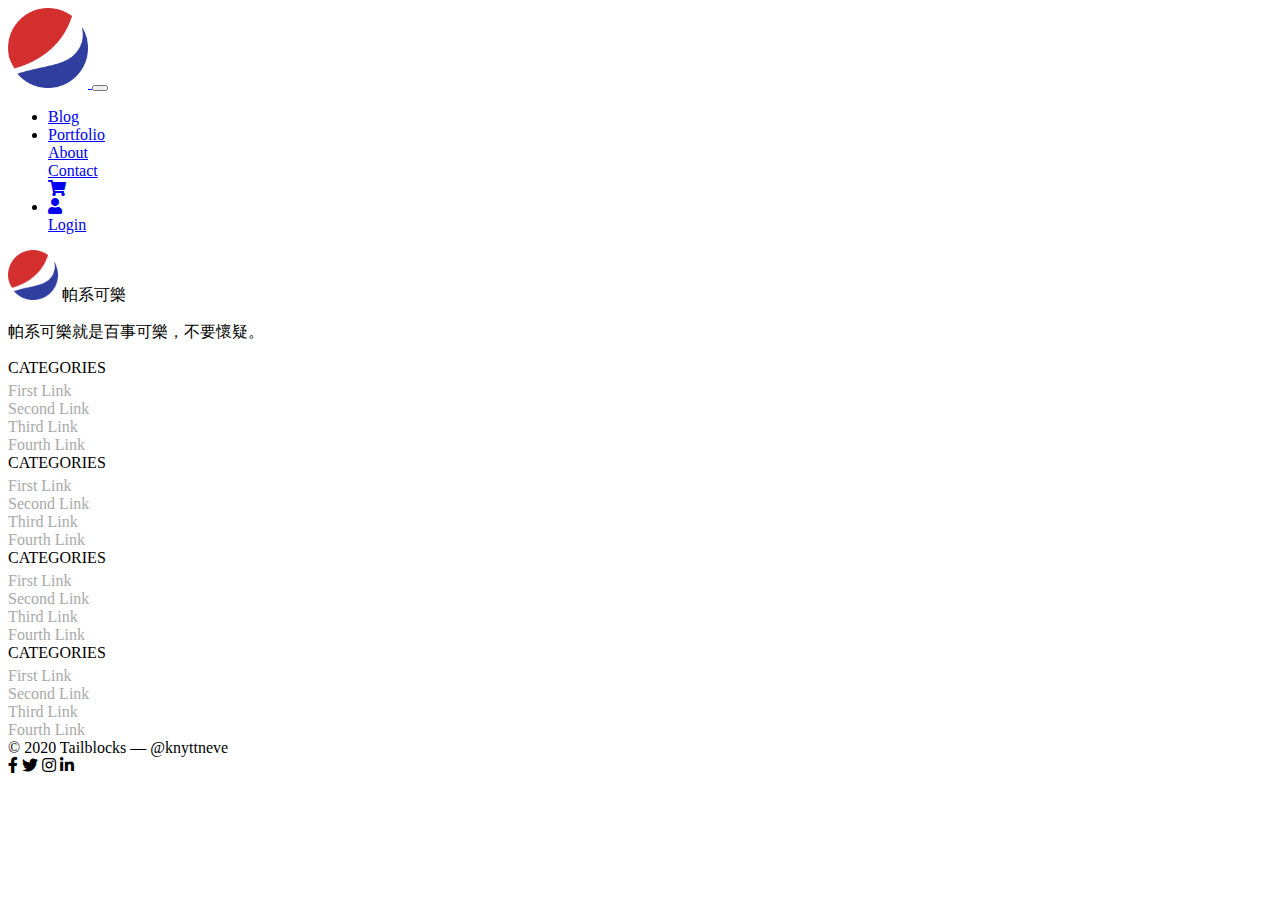
<file: layout.html>
<!DOCTYPE html>
<html lang="en">

<head>
	<meta charset="UTF-8">
	<meta http-equiv="X-UA-Compatible" content="IE=edge">
	<meta name="viewport" content="width=device-width, initial-scale=1.0">
	<title>Document</title>
	<!-- bootstrap Core CSS CDN -->
	<link rel="stylesheet" href="https://cdn.jsdelivr.net/npm/bootstrap@4.6.1/dist/css/bootstrap.min.css"
		integrity="sha384-zCbKRCUGaJDkqS1kPbPd7TveP5iyJE0EjAuZQTgFLD2ylzuqKfdKlfG/eSrtxUkn" crossorigin="anonymous">
	<!-- fontawesome Core CSS CDN -->
	<link rel="stylesheet" href="https://cdnjs.cloudflare.com/ajax/libs/font-awesome/5.15.4/css/all.min.css"
		integrity="sha512-1ycn6IcaQQ40/MKBW2W4Rhis/DbILU74C1vSrLJxCq57o941Ym01SwNsOMqvEBFlcgUa6xLiPY/NS5R+E6ztJQ=="
		crossorigin="anonymous" referrerpolicy="no-referrer" />

	<!-- 自己寫的css記得放在引入的CDN下面，layout要有獨立的css-->
	<link rel="stylesheet" href="./css/layout.css">
</head>

<body>
	<nav class="navbar navbar-expand-lg navbar-light bg-light">
		<div class="container">
			<a class="navbar-brand" href="./index.html">
				<img src="./img/pepsi.png" width="80" height="80"
					alt="">
			</a>
			<button class="navbar-toggler" type="button" data-toggle="collapse" data-target="#navbarSupportedContent"
				aria-controls="navbarSupportedContent" aria-expanded="false" aria-label="Toggle navigation">
				<span class="navbar-toggler-icon"></span>
			</button>

			<div class="collapse navbar-collapse" id="navbarSupportedContent">
				<ul class="navbar-nav ml-auto">
					<li class="nav-item">
						<a class="nav-link" href="#">Blog</a>
					</li>
					<li class="nav-item">
						<a class="nav-link" href="#">Portfolio</a>
					</li>
					<div class="nav-item">
						<a class="nav-link" href="#">About</a>
					</div>
					<div class="nav-item">
						<a class="nav-link" href="#">Contact</a>
					</div>
					<div class="nav-item">
						<a class="nav-link" href="./checkout01.html">
                            <!-- FontAwesome放在a中 -->
							<i class="fas fa-shopping-cart"></i>
						</a>
					</div>
					<li class="nav-item dropdown">
						<a class="nav-link dropdown-toggle" href="#" id="navbarDropdown" role="button"
							data-toggle="dropdown" aria-expanded="false">
                            <!-- FontAwesome放在a中 -->
							<i class="fas fa-user"></i>
						</a>
						<div class="dropdown-menu" aria-labelledby="navbarDropdown">
							<a class="dropdown-item" href="./login.html">Login</a>
						</div>
					</li>
				</ul>
			</div>
		</div>
	</nav>

    <main>

    </main>

    <footer>
        <div class="py-5">
            <div class="container">
                <div class="row">
                    <!-- 如果欄位不是網格系統中的類型，直接使用col即可，在這個案例中，用5個col -->
                    <div class="col-12 col-lg-4">
						<div class="footer-brand mb-2">
							<img class="mr-2" src="./img/pepsi.png" width="50px" alt="">
							<span class="brand-name h4 mt-4">帕系可樂</span>
						</div>
						<p class="footer-intro ml-1">帕系可樂就是百事可樂，不要懷疑。</p>
                    </div>
                    <div class="col-6 col-lg">
                        <ul class="foot-menu text-center">
                            <li class="foot-menu-item">CATEGORIES</li>
                            <li class="foot-menu-item">First Link</li>
                            <li class="foot-menu-item">Second Link</li>
                            <li class="foot-menu-item">Third Link</li>
                            <li class="foot-menu-item">Fourth Link</li>
                        </ul>
                    </div>
                    <div class="col-6 col-lg">
                        <ul class="foot-menu text-center">
                            <li class="foot-menu-item">CATEGORIES</li>
                            <li class="foot-menu-item">First Link</li>
                            <li class="foot-menu-item">Second Link</li>
                            <li class="foot-menu-item">Third Link</li>
                            <li class="foot-menu-item">Fourth Link</li>
                        </ul>
                    </div>
                    <div class="col-6 col-lg">
                        <ul class="foot-menu text-center">
                            <li class="foot-menu-item">CATEGORIES</li>
                            <li class="foot-menu-item">First Link</li>
                            <li class="foot-menu-item">Second Link</li>
                            <li class="foot-menu-item">Third Link</li>
                            <li class="foot-menu-item">Fourth Link</li>
                        </ul>
                    </div>
                    <div class="col-6 col-lg">
                        <ul class="foot-menu text-center">
                            <li class="foot-menu-item">CATEGORIES</li>
                            <li class="foot-menu-item">First Link</li>
                            <li class="foot-menu-item">Second Link</li>
                            <li class="foot-menu-item">Third Link</li>
                            <li class="foot-menu-item">Fourth Link</li>
                        </ul>
                    </div>
                </div>
            </div>
        </div>
        <div class="bg-light py-1 pt-3 pb-3">
            <div class="container  d-flex justify-content-between">
                <div class="copyright">
                    © 2020 Tailblocks — @knyttneve
                </div>
                <div class="community">
                    <i class="fab fa-facebook-f"></i>
					<i class="fab fa-twitter"></i>
					<i class="fab fa-instagram"></i>
					<i class="fab fa-linkedin-in"></i>
                </div>
            </div>
        </div>
    </footer>

	<!-- jquery Core JS CDN -->
	<script src="https://cdn.jsdelivr.net/npm/jquery@3.5.1/dist/jquery.slim.min.js"
		integrity="sha384-DfXdz2htPH0lsSSs5nCTpuj/zy4C+OGpamoFVy38MVBnE+IbbVYUew+OrCXaRkfj"
		crossorigin="anonymous"></script>
	<!-- popper Core JS CDN -->
	<script src="https://cdn.jsdelivr.net/npm/popper.js@1.16.1/dist/umd/popper.min.js"
		integrity="sha384-9/reFTGAW83EW2RDu2S0VKaIzap3H66lZH81PoYlFhbGU+6BZp6G7niu735Sk7lN"
		crossorigin="anonymous"></script>
	<!-- bootstrap Core JS CDN -->
	<script src="https://cdn.jsdelivr.net/npm/bootstrap@4.6.1/dist/js/bootstrap.min.js"
		integrity="sha384-VHvPCCyXqtD5DqJeNxl2dtTyhF78xXNXdkwX1CZeRusQfRKp+tA7hAShOK/B/fQ2"
		crossorigin="anonymous"></script>
</body>

</html>
</file>
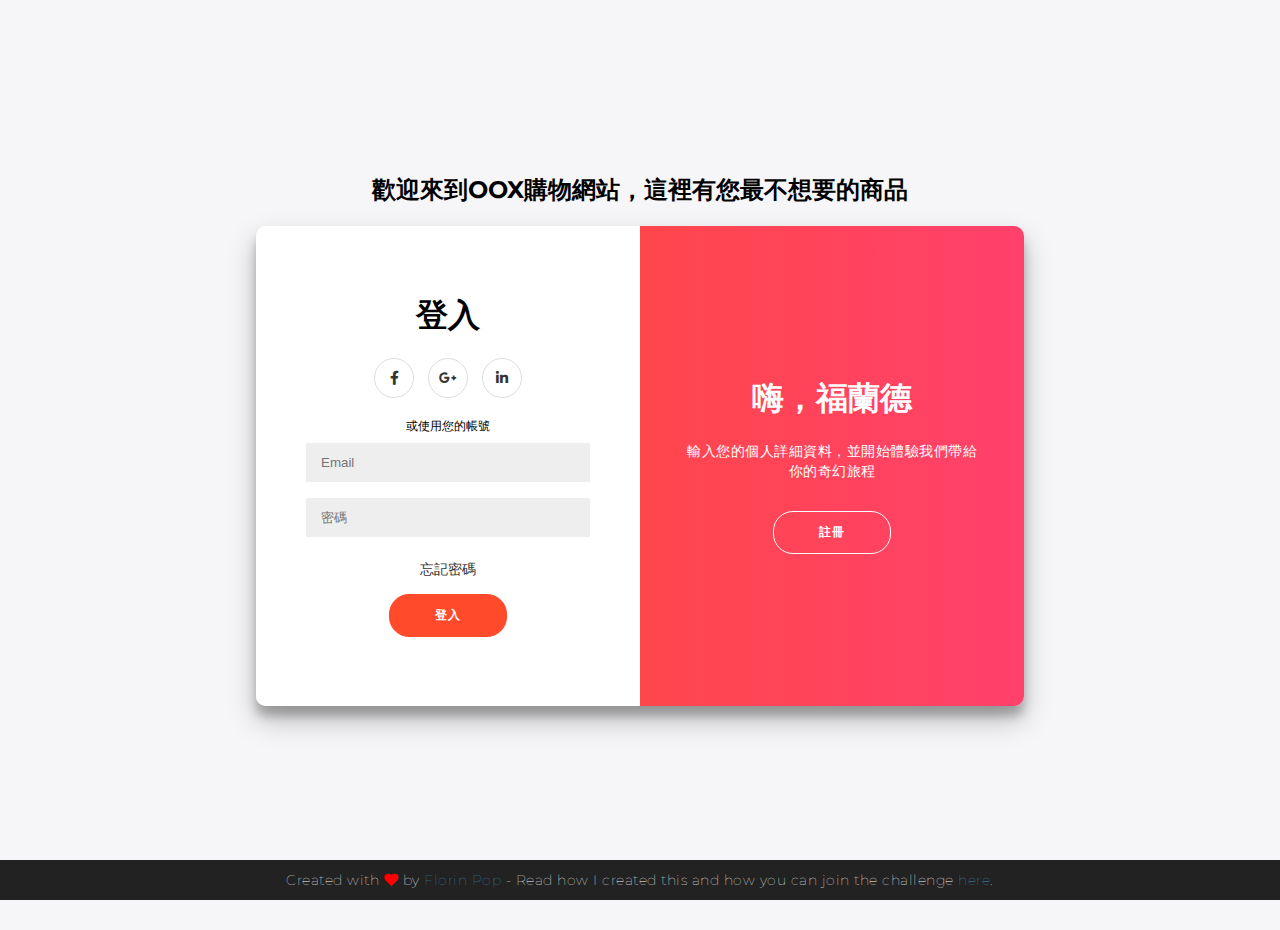
<file: login.html>
<!DOCTYPE html>
<html lang="en">
<head>
    <meta charset="UTF-8">
    <meta http-equiv="X-UA-Compatible" content="IE=edge">
    <meta name="viewport" content="width=device-width, initial-scale=1.0">
    <title>login from codepen</title>

        <!-- fontawesome Core CSS CDN -->
        <link rel="stylesheet" href="https://cdnjs.cloudflare.com/ajax/libs/font-awesome/5.15.4/css/all.min.css"
        integrity="sha512-1ycn6IcaQQ40/MKBW2W4Rhis/DbILU74C1vSrLJxCq57o941Ym01SwNsOMqvEBFlcgUa6xLiPY/NS5R+E6ztJQ=="
        crossorigin="anonymous" referrerpolicy="no-referrer" />
        
    <link rel="stylesheet" href="./css/login.css">
</head>
<body>
    <h2>歡迎來到OOX購物網站，這裡有您最不想要的商品</h2>
<div class="container" id="container">
	<div class="form-container sign-up-container">
		<form action="#">
			<h1>建立您的OOX帳戶</h1>
			<div class="social-container">
				<a href="#" class="social"><i class="fab fa-facebook-f"></i></a>
				<a href="#" class="social"><i class="fab fa-google-plus-g"></i></a>
				<a href="#" class="social"><i class="fab fa-linkedin-in"></i></a>
			</div>
			<span>或使用您的電子郵件註冊</span>
			<input type="text" placeholder="姓名"/>
			<input type="email" placeholder="Email" required/>
			<input type="password" placeholder="密碼" required/>
			<button>註冊</button>
		</form>
	</div>
	<div class="form-container sign-in-container">
		<form action="#">
			<h1>登入</h1>
			<div class="social-container">
				<a href="#" class="social"><i class="fab fa-facebook-f"></i></a>
				<a href="#" class="social"><i class="fab fa-google-plus-g"></i></a>
				<a href="#" class="social"><i class="fab fa-linkedin-in"></i></a>
			</div>
			<span>或使用您的帳號</span>
			<input type="email" placeholder="Email" />
			<input type="password" placeholder="密碼" />
			<a href="index.html">忘記密碼</a>
            <!-- copy下來的程式 沒辦法用onclick跳頁 -->
            <!-- onclick="javascript:location.href='./index.html';" -->
			<button>登入</button>
		</form>
	</div>
	<div class="overlay-container">
		<div class="overlay">
			<div class="overlay-panel overlay-left">
				<h1>歡迎回來!</h1>
				<p>登入您的帳號以保持與我們的聯繫</p>
				<button class="ghost" id="signIn">登入</button>
			</div>
			<div class="overlay-panel overlay-right">
				<h1>嗨，福蘭德</h1>
				<p>輸入您的個人詳細資料，並開始體驗我們帶給你的奇幻旅程</p>
				<button class="ghost" id="signUp">註冊</button>
			</div>
		</div>
	</div>
</div>

<footer>
	<p>
		Created with <i class="fa fa-heart"></i> by
		<a target="_blank" href="https://florin-pop.com">Florin Pop</a>
		- Read how I created this and how you can join the challenge
		<a target="_blank" href="https://www.florin-pop.com/blog/2019/03/double-slider-sign-in-up-form/">here</a>.
	</p>
</footer>

<script src="./js/login.js"></script>
</body>
</html>
</file>
<file: css/layout.css>
footer .foot-menu {
  margin: 0;
  padding: 0;
  list-style: none;
}

footer .foot-menu .foot-menu-item {
  color: darkgray;
}

footer .foot-menu .foot-menu-item:first-child {
  margin-bottom: 5px;
  color: black;
}
/*# sourceMappingURL=layout.css.map */
</file>
<file: css/blog-create.css>
form {
  width: 100%;
  background-color: lightblue;
  padding: 50px;
}

form .row {
  margin: 10px 0px;
  display: -webkit-box;
  display: -ms-flexbox;
  display: flex;
}

form .row.custom {
  display: -webkit-box;
  display: -ms-flexbox;
  display: flex;
  -webkit-box-orient: vertical;
  -webkit-box-direction: normal;
      -ms-flex-direction: column;
          flex-direction: column;
}

form .row.btn {
  display: -webkit-box;
  display: -ms-flexbox;
  display: flex;
  -webkit-box-pack: center;
      -ms-flex-pack: center;
          justify-content: center;
}

form .row.btn a {
  margin-right: 50px;
  color: #767676;
  background-color: #c8c8c8;
  padding: 1px 6px;
  border-width: 2px;
  border-style: outset;
  border-color: #767676;
  -o-border-image: initial;
     border-image: initial;
}
/*# sourceMappingURL=blog-create.css.map */
</file>
<file: css/blog.css>
main .function-area {
  width: 100%;
  background-color: cadetblue;
  display: -webkit-box;
  display: -ms-flexbox;
  display: flex;
  -webkit-box-pack: end;
      -ms-flex-pack: end;
          justify-content: flex-end;
  padding: 0px 100px;
}

main .function-area a {
  color: white;
}

main #message {
  width: 100%;
  height: auto;
  background-color: #fdfdc0;
  padding: 20px 100px;
}

main #message .message-card {
  border: 1px solid #000;
  padding: 10px;
  margin-bottom: 30px;
}

main #message .message-card .msg-info {
  display: -webkit-box;
  display: -ms-flexbox;
  display: flex;
  -webkit-box-align: end;
      -ms-flex-align: end;
          align-items: flex-end;
}

main #message .message-card .msg-info .title {
  font-size: 28px;
  margin-right: 30px;
}

main #message .message-card .msg-info .author {
  margin-right: auto;
}
/*# sourceMappingURL=blog.css.map */
</file>
<file: css/checkout02.css>
.cart-main {
  background-color: #d1d5db;
}

.product-bgc {
  background-color: #f3f4f6;
}

.step {
  width: 100px;
  height: 100px;
  background-color: #cde2f3;
  border-radius: 50px;
  z-index: 2;
}

.step:first-child, .step:nth-child(2) {
  background-color: #205dd8;
}

.progressline {
  border-color: white;
  height: 15px;
  top: 45%;
  -webkit-transform: translate-y(50%);
          transform: translate-y(50%);
  z-index: 1;
}

.progressline::-webkit-progress-bar {
  background: #e9e9eb;
}

.progressline::-webkit-progress-value {
  background: #2f6fe6;
}

.width100p {
  width: 100%;
}

.payment-title {
  width: 100px;
}

.payment-data {
  width: 100px;
}
/*# sourceMappingURL=checkout02.css.map */
</file>
<file: css/checkout03.css>
.cart-main {
  background-color: #d1d5db;
}

.product-bgc {
  background-color: #f3f4f6;
}

.step {
  width: 100px;
  height: 100px;
  background-color: #205dd8;
  border-radius: 50px;
  z-index: 2;
}

.step:nth-child(4) {
  background-color: #cde2f3;
}

.progressline {
  border-color: white;
  height: 15px;
  top: 45%;
  -webkit-transform: translate-y(50%);
          transform: translate-y(50%);
  z-index: 1;
}

.progressline::-webkit-progress-bar {
  background: #e9e9eb;
}

.progressline::-webkit-progress-value {
  background: #2f6fe6;
}

input {
  background-color: #f3f4f6;
}

.payment-title {
  width: 100px;
}

.payment-data {
  width: 100px;
}
/*# sourceMappingURL=checkout03.css.map */
</file>
<file: css/login.css>
@import url('https://fonts.googleapis.com/css?family=Montserrat:400,800');

* {
	box-sizing: border-box;
}

body {
	background: #f6f5f7;
	display: flex;
	justify-content: center;
	align-items: center;
	flex-direction: column;
	font-family: 'Montserrat', sans-serif;
	height: 100vh;
	margin: -20px 0 50px;
}

h1 {
	font-weight: bold;
	margin: 0;
}

h2 {
	text-align: center;
}

p {
	font-size: 14px;
	font-weight: 100;
	line-height: 20px;
	letter-spacing: 0.5px;
	margin: 20px 0 30px;
}

span {
	font-size: 12px;
}

a {
	color: #333;
	font-size: 14px;
	text-decoration: none;
	margin: 15px 0;
}

button {
	border-radius: 20px;
	border: 1px solid #FF4B2B;
	background-color: #FF4B2B;
	color: #FFFFFF;
	font-size: 12px;
	font-weight: bold;
	padding: 12px 45px;
	letter-spacing: 1px;
	text-transform: uppercase;
	transition: transform 80ms ease-in;
}

button:active {
	transform: scale(0.95);
}

button:focus {
	outline: none;
}

button.ghost {
	background-color: transparent;
	border-color: #FFFFFF;
}

form {
	background-color: #FFFFFF;
	display: flex;
	align-items: center;
	justify-content: center;
	flex-direction: column;
	padding: 0 50px;
	height: 100%;
	text-align: center;
}

input {
	background-color: #eee;
	border: none;
	padding: 12px 15px;
	margin: 8px 0;
	width: 100%;
}

.container {
	background-color: #fff;
	border-radius: 10px;
  	box-shadow: 0 14px 28px rgba(0,0,0,0.25), 
			0 10px 10px rgba(0,0,0,0.22);
	position: relative;
	overflow: hidden;
	width: 768px;
	max-width: 100%;
	min-height: 480px;
}

.form-container {
	position: absolute;
	top: 0;
	height: 100%;
	transition: all 0.6s ease-in-out;
}

.sign-in-container {
	left: 0;
	width: 50%;
	z-index: 2;
}

.container.right-panel-active .sign-in-container {
	transform: translateX(100%);
}

.sign-up-container {
	left: 0;
	width: 50%;
	opacity: 0;
	z-index: 1;
}

.container.right-panel-active .sign-up-container {
	transform: translateX(100%);
	opacity: 1;
	z-index: 5;
	animation: show 0.6s;
}

@keyframes show {
	0%, 49.99% {
		opacity: 0;
		z-index: 1;
	}
	
	50%, 100% {
		opacity: 1;
		z-index: 5;
	}
}

.overlay-container {
	position: absolute;
	top: 0;
	left: 50%;
	width: 50%;
	height: 100%;
	overflow: hidden;
	transition: transform 0.6s ease-in-out;
	z-index: 100;
}

.container.right-panel-active .overlay-container{
	transform: translateX(-100%);
}

.overlay {
	background: #FF416C;
	background: -webkit-linear-gradient(to right, #FF4B2B, #FF416C);
	background: linear-gradient(to right, #FF4B2B, #FF416C);
	background-repeat: no-repeat;
	background-size: cover;
	background-position: 0 0;
	color: #FFFFFF;
	position: relative;
	left: -100%;
	height: 100%;
	width: 200%;
  	transform: translateX(0);
	transition: transform 0.6s ease-in-out;
}

.container.right-panel-active .overlay {
  	transform: translateX(50%);
}

.overlay-panel {
	position: absolute;
	display: flex;
	align-items: center;
	justify-content: center;
	flex-direction: column;
	padding: 0 40px;
	text-align: center;
	top: 0;
	height: 100%;
	width: 50%;
	transform: translateX(0);
	transition: transform 0.6s ease-in-out;
}

.overlay-left {
	transform: translateX(-20%);
}

.container.right-panel-active .overlay-left {
	transform: translateX(0);
}

.overlay-right {
	right: 0;
	transform: translateX(0);
}

.container.right-panel-active .overlay-right {
	transform: translateX(20%);
}

.social-container {
	margin: 20px 0;
}

.social-container a {
	border: 1px solid #DDDDDD;
	border-radius: 50%;
	display: inline-flex;
	justify-content: center;
	align-items: center;
	margin: 0 5px;
	height: 40px;
	width: 40px;
}

footer {
    background-color: #222;
    color: #fff;
    font-size: 14px;
    bottom: 0;
    position: fixed;
    left: 0;
    right: 0;
    text-align: center;
    z-index: 999;
}

footer p {
    margin: 10px 0;
}

footer i {
    color: red;
}

footer a {
    color: #3c97bf;
    text-decoration: none;
}
</file>
